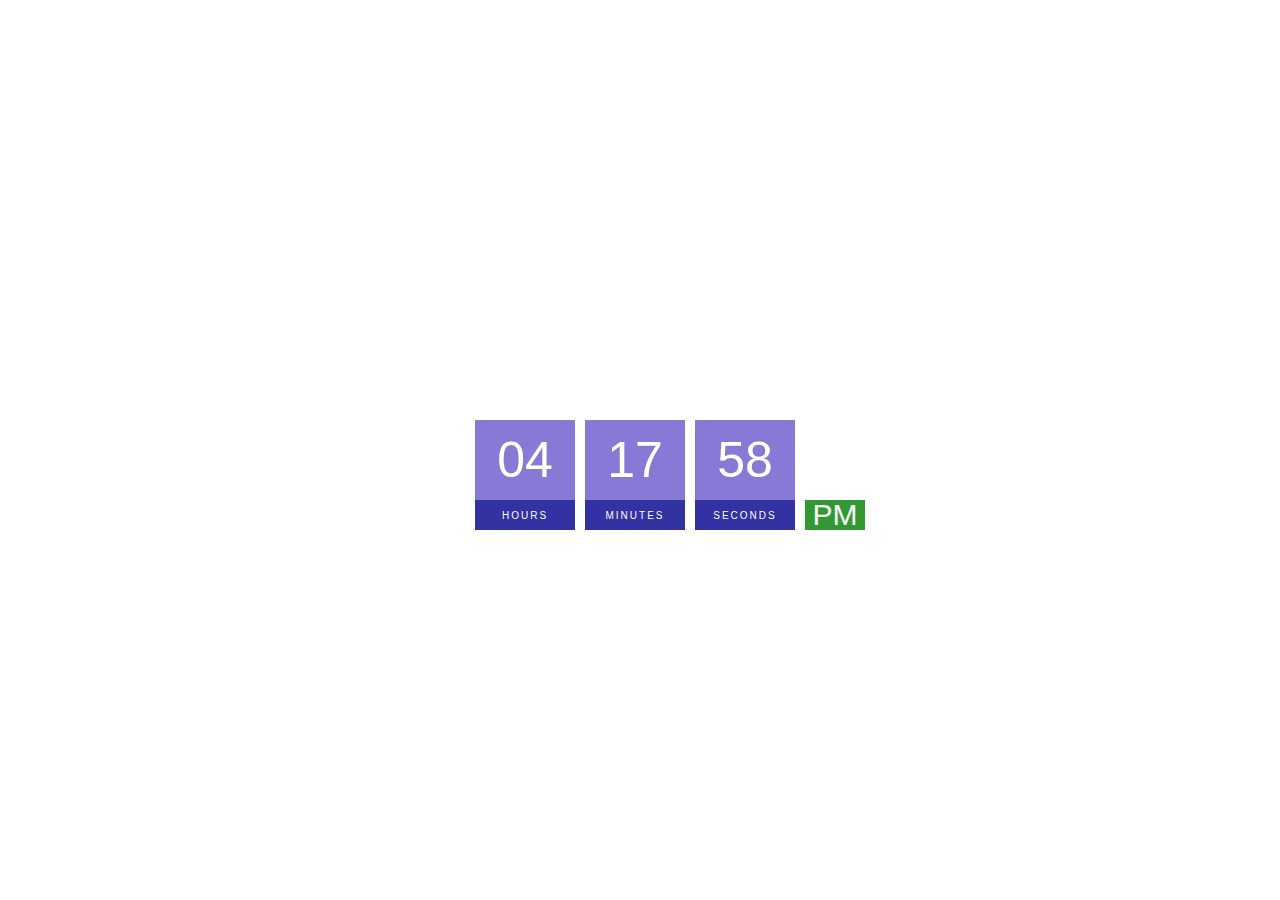
<file: digital-clock/index.html>
<!DOCTYPE html>
<html lang="en">
<head>
    <meta charset="UTF-8">
    <meta name="viewport" content="width=device-width, initial-scale=1.0">
    <title>Digital Clock</title>
    <link rel="stylesheet" href="styles.css">
</head>
<body>
    <h2>Digital Clock</h2>
    <div class="clock">
        <div>
            <span id="hour">00</span>
            <span class="text">Hours</span>
        </div>
        <div>
            <span id="minutes">00</span>
            <span class="text">Minutes</span>
        </div>
        <div>
            <span id="seconds">00</span>
            <span class="text">Seconds</span>
        </div>
        <div>
            <span id="ampm">AM</span>
        </div>
        
    </div>
    <script src="script.js"></script>
</body>
</html>
</file>
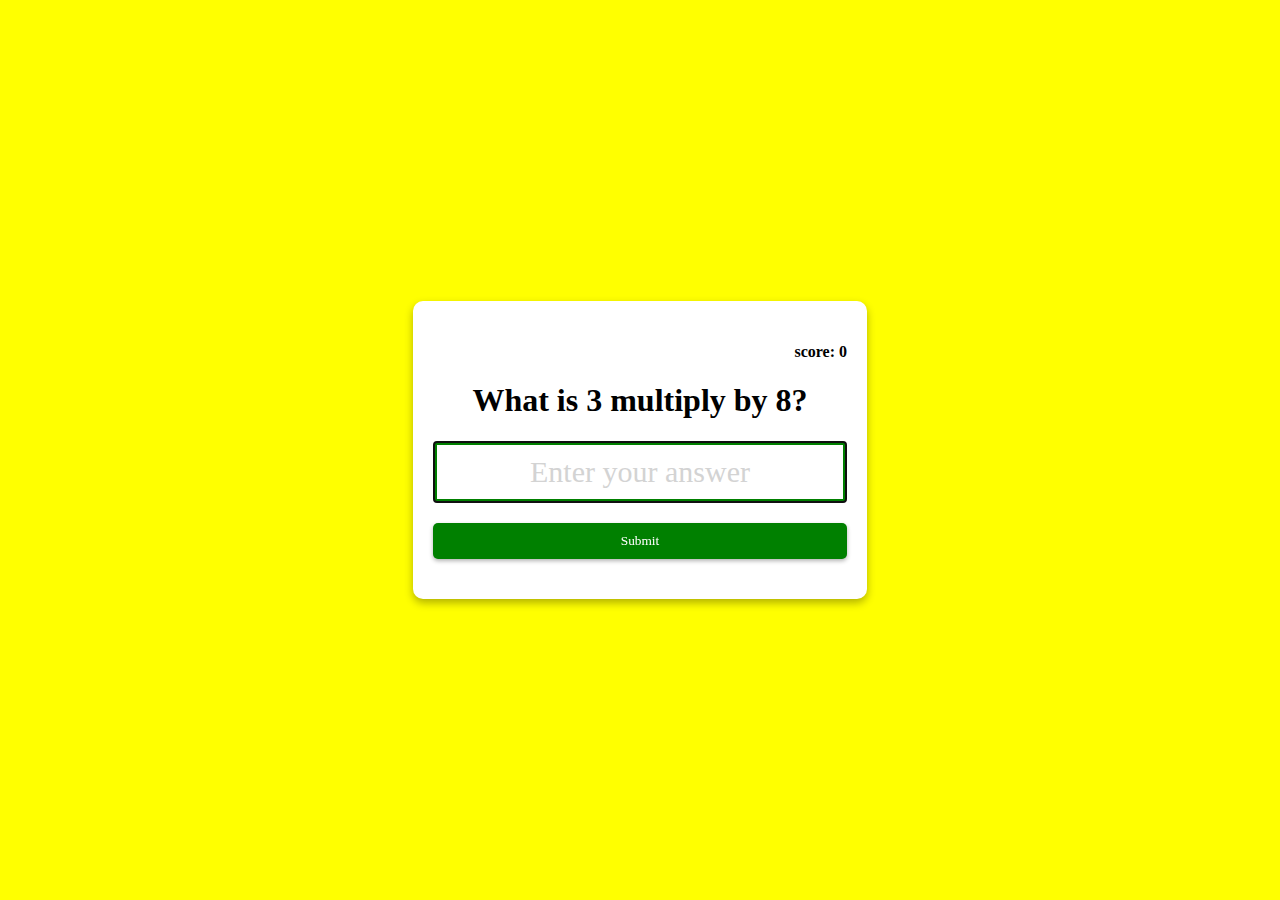
<file: multiplication-app/index.html>
<!DOCTYPE html>
<html lang="en">
<head>
    <meta charset="UTF-8">
    <meta name="viewport" content="width=device-width, initial-scale=1.0">
    <title>Multiplication App</title>
    <link rel="stylesheet" href="style.css">
</head>
<body>
    <form action="" class="form" id="form">
        <h4 class="score" id="score">Score: 0</h4>
        <h1 id="question"></h1>
        <input type="text" class="input" id="input" placeholder="Enter your answer" autofocus autocomplete="off">
        <button type="submit" class="btn">Submit</button>
    </form>
    <script src="index.js"></script>
</body>
</html>
</file>
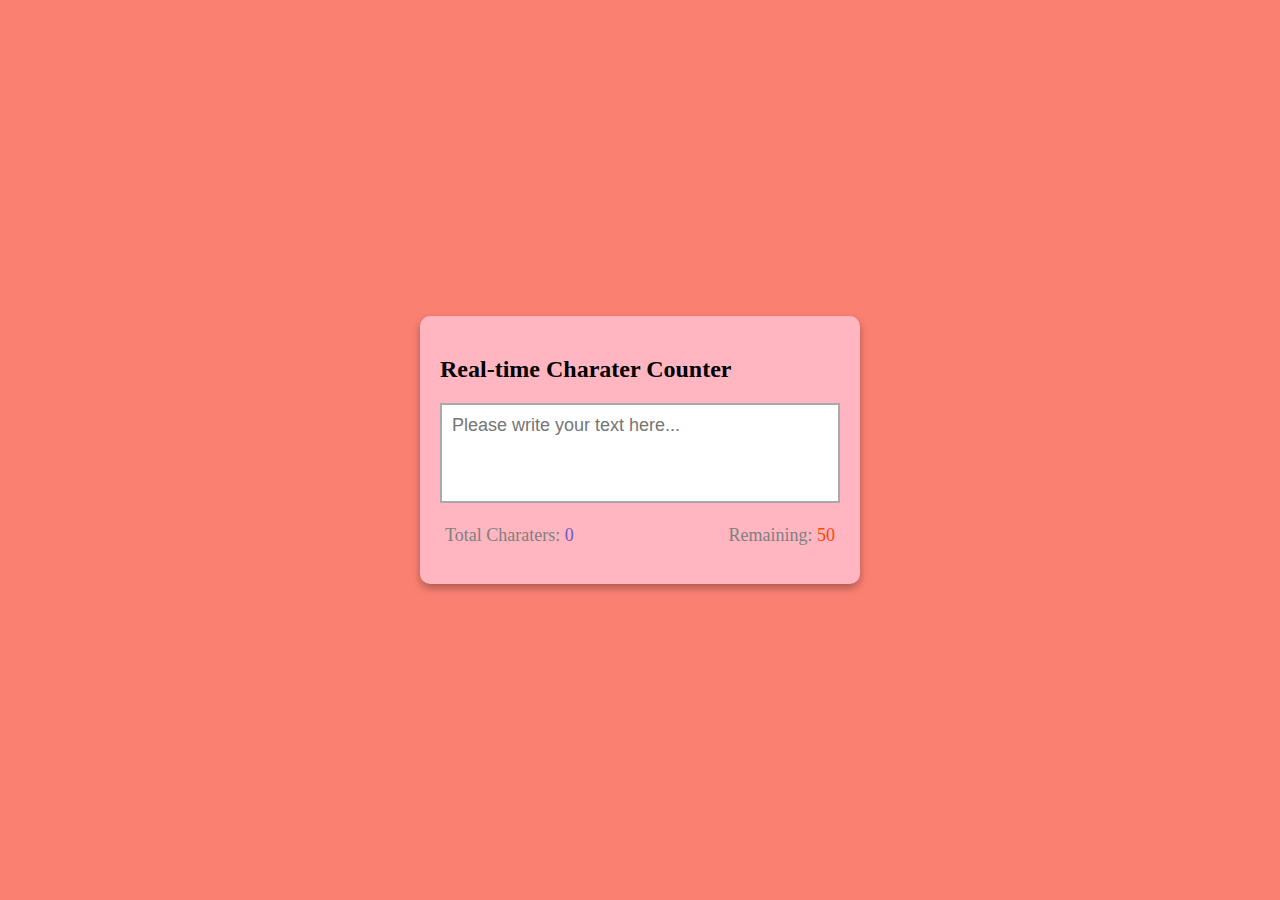
<file: real-time-character-counter/index.html>
<!DOCTYPE html>
<html lang="en">
  <head>
    <meta charset="UTF-8" />
    <meta http-equiv="X-UA-Compatible" content="IE=edge" />
    <meta name="viewport" content="width=device-width, initial-scale=1.0" />
    <title>Real-time Charater Counter</title>
    <link rel="stylesheet" href="style.css" />
  </head>
  <body>
    <div class="container">
      <h2>Real-time Charater Counter</h2>
      <textarea
        id="textarea"
        class="textarea"
        placeholder="Please write your text here..."
        maxlength="50"
      ></textarea>
      <div class="counter-container">
        <p>
          Total Charaters:
          <span class="total-counter" id="total-counter"></span>
        </p>
        <p>
          Remaining:
          <span class="remaining-counter" id="remaining-counter"></span>
        </p>
      </div>
    </div>
    <script src="index.js"></script>
  </body>
</html>
</file>
<file: digital-clock/styles.css>
body{
    margin: 0;
    display: flex;
    flex-direction: column;
    align-items: center;
    height: 100vh;
    justify-content: center;
    font-family: sans-serif;
    background: url(https://images.unsplash.com/photo-1499002238440-d264edd596ec?ixlib=rb-1.2.1&ixid=MnwxMjA3fDB8MHxwaG90by1wYWdlfHx8fGVufDB8fHx8&auto=format&fit=crop&w=1470&q=80);
    background-size: cover;
}
h2{
    font-size: 18px;
    letter-spacing: 5px;
    text-align: center;
    text-transform: uppercase;
    color: white;
}
.clock{
    display: flex;
}

.clock div{
    margin: 5px;
    position: relative;
}
.clock span{
    width: 100px;
    height: 80px;
    background-color: slateblue;
    color: white;
    opacity: .8;
    display: flex;
    justify-content: center;
    align-items: center;
    font-size: 50px;
}
.clock .text{
    height: 30px;
    font-size: 10px;
    letter-spacing: 2px;
    text-transform: uppercase;
    background-color: darkblue;
    opacity: 80%;
}
.clock #ampm{
    position: absolute;
    bottom: 0;
    width: 60px;
    height: 30px;
    font-size: 30px;
    background-color: green;
}
</file>
<file: multiplication-app/style.css>
body{
    margin: 0;
    padding: 0;
    display: flex;
    justify-content: center;
    height: 100vh;
    align-items: center;
    text-align: center;
    background-color: yellow;
    font-family: cursive;
}

.form{
    background-color: white;
    padding: 20px;
    box-shadow: 0 4px 8px rgba(0,0,0,0.3);
    border-radius: 10px;
    margin: 20px;
}

.input{
    display: block;
    width: 100%;
    box-sizing: border-box;
    font-size: 30px;
    text-align: center;
    padding: 10px;
    border: solid 4px green;
    color: green;
}

.input::placeholder{
    color: lightgray;
    font-family: cursive;
}

.btn{
    background-color:  green;
    color: white;
    border: none;
    display: block;
    width: 100%;
    padding: 10px;
    font-family: cursive;
    margin: 20px 0;
    border-radius: 5px;
    box-shadow: 0 2px 4px rgba(0,0,0,0.3);
    cursor: pointer;
}
.btn:hover{
    filter: brightness(0.9);
}

.score{
    text-align: right;
}
</file>
<file: real-time-character-counter/style.css>
body {
    margin: 0;
    display: flex;
    justify-content: center;
    height: 100vh;
    align-items: center;
    background-color: salmon;
    font-family: cursive;
  }
  
  .container {
    background-color: lightpink;
    width: 400px;
    padding: 20px;
    margin: 5px;
    border-radius: 10px;
    box-shadow: 0 4px 8px rgba(0, 0, 0, 0.3);
  }
  
  .textarea {
    resize: none;
    width: 100%;
    height: 100px;
    font-size: 18px;
    font-family: sans-serif;
    padding: 10px;
    box-sizing: border-box;
    border: solid 2px darkgray;
  }
  
  .counter-container {
    display: flex;
    justify-content: space-between;
    padding: 0 5px;
  }
  
  .counter-container p {
    font-size: 18px;
    color: gray;
  }
  
  .total-counter {
    color: slateblue;
  }
  
  .remaining-counter {
    color: orangered;
  }
</file>
